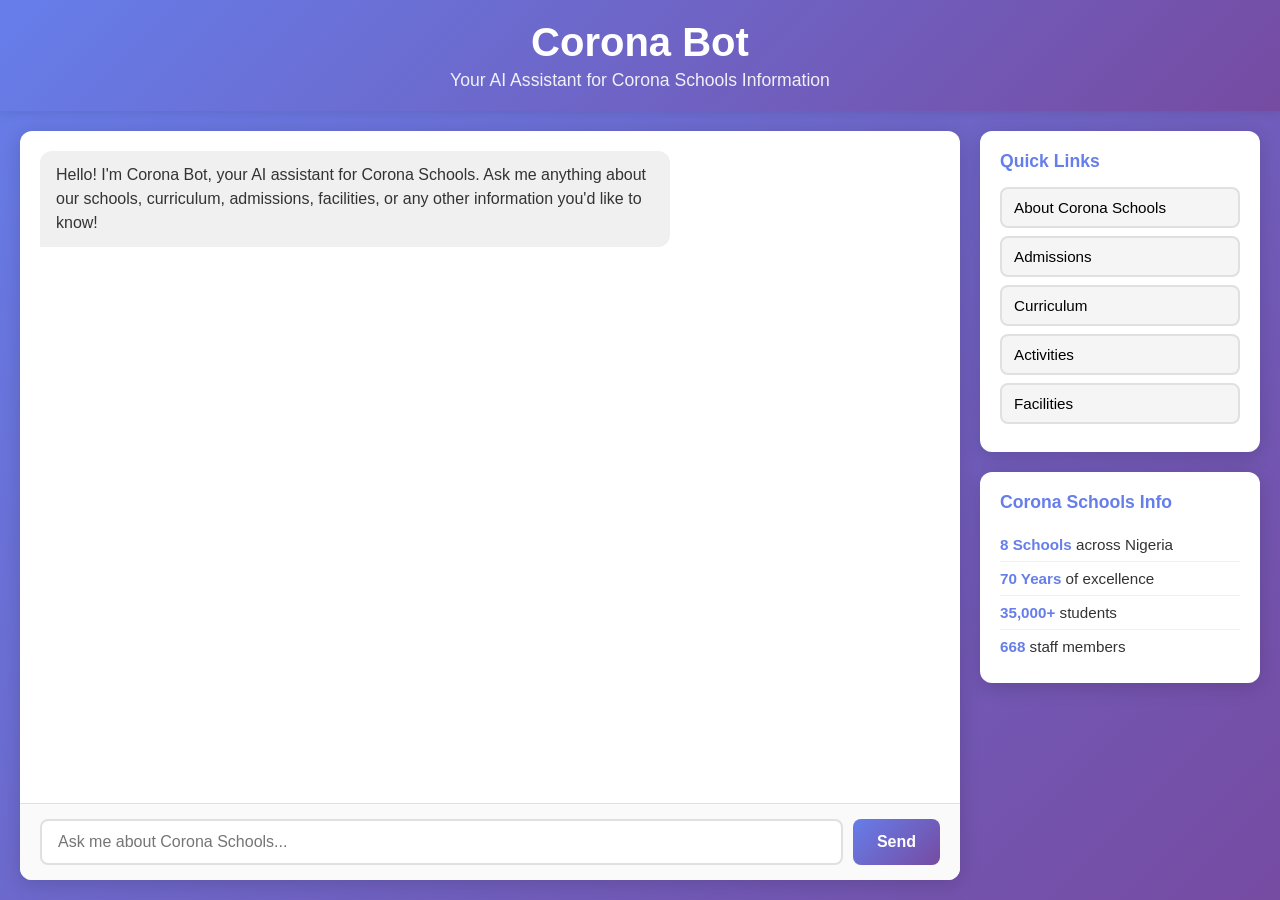
<file: index.html>
<!DOCTYPE html>
<html lang="en">
<head>
    <meta charset="UTF-8">
    <meta name="viewport" content="width=device-width, initial-scale=1.0">
    <title>Corona Bot - Ask About Corona Schools</title>
    <link rel="stylesheet" href="styles.css">
</head>
<body>
    <div class="container">
        <header class="header">
            <div class="header-content">
                <h1>Corona Bot</h1>
                <p>Your AI Assistant for Corona Schools Information</p>
            </div>
        </header>

        <main class="main-content">
            <div class="chat-container">
                <div class="chat-messages" id="chatMessages">
                    <div class="message bot-message">
                        <div class="message-content">
                            <p>Hello! I'm Corona Bot, your AI assistant for Corona Schools. Ask me anything about our schools, curriculum, admissions, facilities, or any other information you'd like to know!</p>
                        </div>
                    </div>
                </div>

                <div class="chat-input-area">
                    <form id="chatForm" class="chat-form">
                        <input 
                            type="text" 
                            id="userInput" 
                            class="chat-input" 
                            placeholder="Ask me about Corona Schools..." 
                            autocomplete="off"
                        >
                        <button type="submit" class="send-btn">Send</button>
                    </form>
                </div>
            </div>

            <aside class="sidebar">
                <div class="quick-links">
                    <h3>Quick Links</h3>
                    <button class="quick-link-btn" onclick="askQuestion('Tell me about Corona Schools')">About Corona Schools</button>
                    <button class="quick-link-btn" onclick="askQuestion('What are the admission requirements?')">Admissions</button>
                    <button class="quick-link-btn" onclick="askQuestion('What curriculum do you offer?')">Curriculum</button>
                    <button class="quick-link-btn" onclick="askQuestion('What are the co-curricular activities?')">Activities</button>
                    <button class="quick-link-btn" onclick="askQuestion('Tell me about the facilities')">Facilities</button>
                </div>

                <div class="info-box">
                    <h3>Corona Schools Info</h3>
                    <ul>
                        <li><strong>8 Schools</strong> across Nigeria</li>
                        <li><strong>70 Years</strong> of excellence</li>
                        <li><strong>35,000+</strong> students</li>
                        <li><strong>668</strong> staff members</li>
                    </ul>
                </div>
            </aside>
        </main>
    </div>

    <script src="script.js"></script>
</body>
</html>
</file>
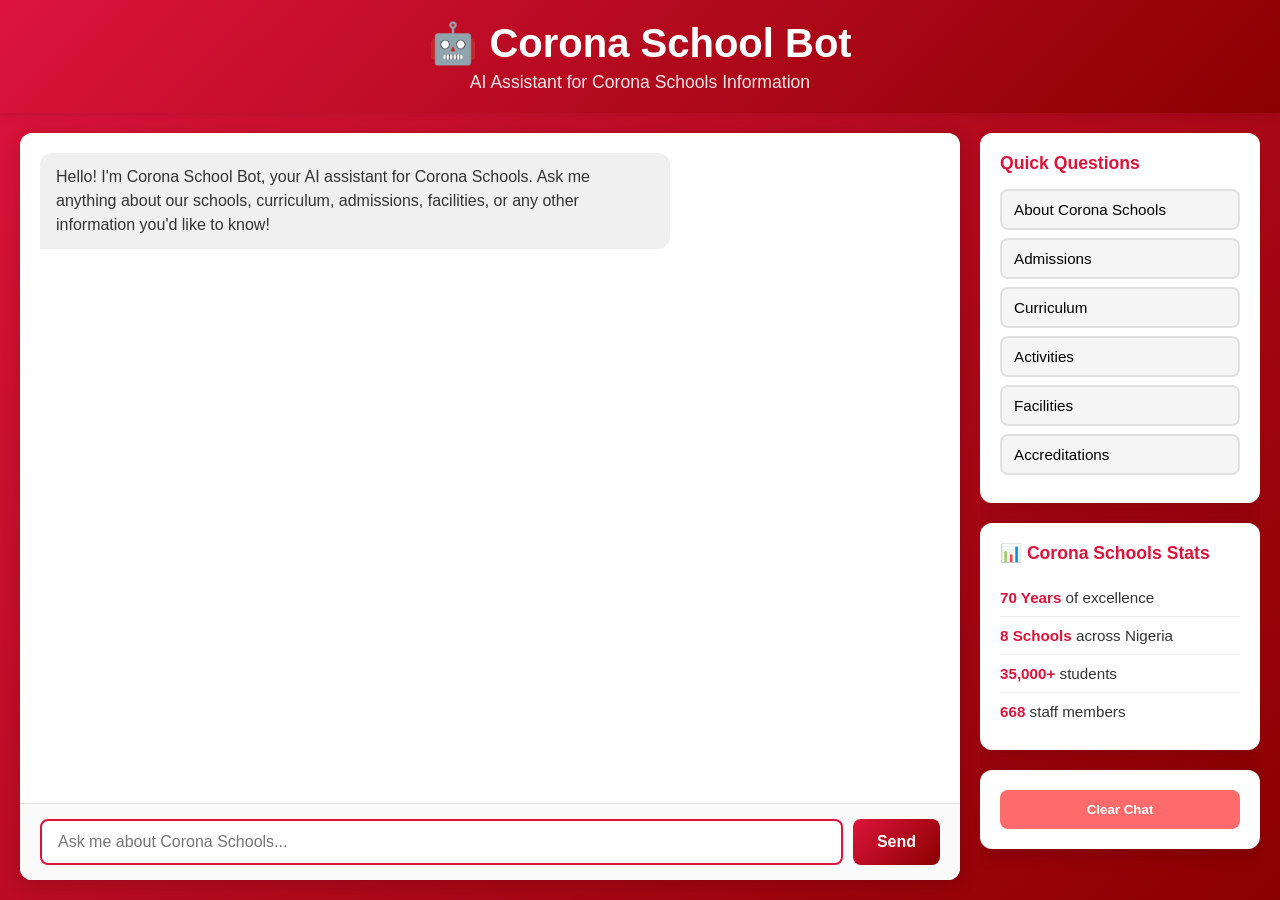
<file: corona-bot.html>
<!DOCTYPE html>
<html lang="en">
<head>
    <meta charset="UTF-8">
    <meta name="viewport" content="width=device-width, initial-scale=1.0">
    <title>Corona School Bot - AI Assistant for Corona Schools</title>
    <style>
        * {
            margin: 0;
            padding: 0;
            box-sizing: border-box;
        }

        body {
            font-family: 'Segoe UI', Tahoma, Geneva, Verdana, sans-serif;
            background: linear-gradient(135deg, #dc143c 0%, #8b0000 100%);
            min-height: 100vh;
            color: #333;
        }

        .container {
            display: flex;
            flex-direction: column;
            height: 100vh;
            max-width: 1400px;
            margin: 0 auto;
        }

        /* Header */
        .header {
            background: linear-gradient(135deg, #dc143c 0%, #8b0000 100%);
            color: white;
            padding: 20px;
            text-align: center;
            box-shadow: 0 2px 10px rgba(0, 0, 0, 0.1);
        }

        .header h1 {
            font-size: 2.5em;
            margin-bottom: 5px;
            font-weight: 700;
        }

        .header p {
            font-size: 1.1em;
            opacity: 0.9;
        }

        /* Main Content */
        .main-content {
            display: flex;
            flex: 1;
            gap: 20px;
            padding: 20px;
            overflow: hidden;
        }

        /* Chat Container */
        .chat-container {
            flex: 1;
            display: flex;
            flex-direction: column;
            background: white;
            border-radius: 12px;
            box-shadow: 0 4px 20px rgba(0, 0, 0, 0.15);
            overflow: hidden;
        }

        .chat-messages {
            flex: 1;
            overflow-y: auto;
            padding: 20px;
            display: flex;
            flex-direction: column;
            gap: 15px;
        }

        .message {
            display: flex;
            animation: slideIn 0.3s ease-out;
        }

        @keyframes slideIn {
            from {
                opacity: 0;
                transform: translateY(10px);
            }
            to {
                opacity: 1;
                transform: translateY(0);
            }
        }

        .user-message {
            justify-content: flex-end;
        }

        .user-message .message-content {
            background: linear-gradient(135deg, #dc143c 0%, #8b0000 100%);
            color: white;
            border-radius: 12px 12px 0 12px;
            padding: 12px 16px;
            max-width: 70%;
            word-wrap: break-word;
            box-shadow: 0 2px 8px rgba(220, 20, 60, 0.3);
        }

        .bot-message .message-content {
            background: #f0f0f0;
            color: #333;
            border-radius: 12px 12px 12px 0;
            padding: 12px 16px;
            max-width: 70%;
            word-wrap: break-word;
            line-height: 1.6;
        }

        .message-content p {
            margin: 0;
            line-height: 1.5;
        }

        .message-content ul {
            margin: 10px 0 0 20px;
            line-height: 1.8;
        }

        .message-content li {
            margin: 5px 0;
        }

        /* Chat Input Area */
        .chat-input-area {
            padding: 15px 20px;
            border-top: 1px solid #e0e0e0;
            background: #fafafa;
        }

        .chat-form {
            display: flex;
            gap: 10px;
        }

        .chat-input {
            flex: 1;
            padding: 12px 16px;
            border: 2px solid #e0e0e0;
            border-radius: 8px;
            font-size: 1em;
            transition: border-color 0.3s;
        }

        .chat-input:focus {
            outline: none;
            border-color: #dc143c;
        }

        .send-btn {
            padding: 12px 24px;
            background: linear-gradient(135deg, #dc143c 0%, #8b0000 100%);
            color: white;
            border: none;
            border-radius: 8px;
            font-size: 1em;
            font-weight: 600;
            cursor: pointer;
            transition: transform 0.2s, box-shadow 0.2s;
        }

        .send-btn:hover {
            transform: translateY(-2px);
            box-shadow: 0 4px 12px rgba(220, 20, 60, 0.4);
        }

        .send-btn:active {
            transform: translateY(0);
        }

        .send-btn:disabled {
            opacity: 0.6;
            cursor: not-allowed;
        }

        /* Loading Animation */
        .loading {
            text-align: center;
            padding: 10px;
            display: none;
        }

        .dot {
            display: inline-block;
            width: 8px;
            height: 8px;
            border-radius: 50%;
            background: #dc143c;
            margin: 0 4px;
            animation: bounce 1.4s infinite;
        }

        .dot:nth-child(2) {
            animation-delay: 0.2s;
        }

        .dot:nth-child(3) {
            animation-delay: 0.4s;
        }

        @keyframes bounce {
            0%, 80%, 100% {
                opacity: 0.3;
                transform: translateY(0);
            }
            40% {
                opacity: 1;
                transform: translateY(-10px);
            }
        }

        /* Sidebar */
        .sidebar {
            width: 280px;
            display: flex;
            flex-direction: column;
            gap: 20px;
            overflow-y: auto;
        }

        .quick-links,
        .info-box,
        .action-box {
            background: white;
            border-radius: 12px;
            padding: 20px;
            box-shadow: 0 4px 20px rgba(0, 0, 0, 0.15);
        }

        .quick-links h3,
        .info-box h3 {
            color: #dc143c;
            margin-bottom: 15px;
            font-size: 1.1em;
            font-weight: 600;
        }

        .quick-link-btn {
            display: block;
            width: 100%;
            padding: 10px 12px;
            margin-bottom: 8px;
            background: #f5f5f5;
            border: 2px solid #e0e0e0;
            border-radius: 8px;
            cursor: pointer;
            font-size: 0.95em;
            transition: all 0.3s;
            text-align: left;
            font-weight: 500;
        }

        .quick-link-btn:hover {
            background: #dc143c;
            color: white;
            border-color: #dc143c;
            transform: translateX(5px);
        }

        .info-box ul {
            list-style: none;
        }

        .info-box li {
            padding: 10px 0;
            border-bottom: 1px solid #f0f0f0;
            font-size: 0.95em;
        }

        .info-box li:last-child {
            border-bottom: none;
        }

        .info-box strong {
            color: #dc143c;
            font-weight: 600;
        }

        .clear-btn {
            width: 100%;
            padding: 12px;
            background: #ff6b6b;
            color: white;
            border: none;
            border-radius: 8px;
            cursor: pointer;
            font-weight: 600;
            transition: all 0.3s;
        }

        .clear-btn:hover {
            background: #ff5252;
            transform: translateY(-2px);
            box-shadow: 0 4px 12px rgba(255, 107, 107, 0.3);
        }

        /* Scrollbar Styling */
        .chat-messages::-webkit-scrollbar,
        .sidebar::-webkit-scrollbar {
            width: 8px;
        }

        .chat-messages::-webkit-scrollbar-track,
        .sidebar::-webkit-scrollbar-track {
            background: #f1f1f1;
        }

        .chat-messages::-webkit-scrollbar-thumb,
        .sidebar::-webkit-scrollbar-thumb {
            background: #dc143c;
            border-radius: 4px;
        }

        .chat-messages::-webkit-scrollbar-thumb:hover,
        .sidebar::-webkit-scrollbar-thumb:hover {
            background: #8b0000;
        }

        /* Responsive Design */
        @media (max-width: 768px) {
            .main-content {
                flex-direction: column;
            }

            .sidebar {
                width: 100%;
                max-height: 300px;
            }

            .user-message .message-content,
            .bot-message .message-content {
                max-width: 100%;
            }

            .header h1 {
                font-size: 1.8em;
            }

            .header p {
                font-size: 0.95em;
            }
        }

        @media (max-width: 480px) {
            .main-content {
                padding: 10px;
                gap: 10px;
            }

            .header {
                padding: 15px;
            }

            .header h1 {
                font-size: 1.5em;
            }

            .chat-input {
                font-size: 16px;
            }
        }
    </style>
</head>
<body>
    <div class="container">
        <header class="header">
            <div class="header-content">
                <h1>🤖 Corona School Bot</h1>
                <p>AI Assistant for Corona Schools Information</p>
            </div>
        </header>

        <main class="main-content">
            <div class="chat-container">
                <div class="chat-messages" id="chatMessages">
                    <div class="message bot-message">
                        <div class="message-content">
                            <p>Hello! I'm Corona School Bot, your AI assistant for Corona Schools. Ask me anything about our schools, curriculum, admissions, facilities, or any other information you'd like to know!</p>
                        </div>
                    </div>
                </div>

                <div class="chat-input-area">
                    <form id="chatForm" class="chat-form">
                        <input 
                            type="text" 
                            id="userInput" 
                            class="chat-input" 
                            placeholder="Ask me about Corona Schools..." 
                            autocomplete="off"
                        >
                        <button type="submit" class="send-btn">Send</button>
                    </form>
                    <div class="loading" id="loading">
                        <span class="dot"></span><span class="dot"></span><span class="dot"></span>
                    </div>
                </div>
            </div>

            <aside class="sidebar">
                <div class="quick-links">
                    <h3>Quick Questions</h3>
                    <button class="quick-link-btn" onclick="askQuestion('Tell me about Corona Schools')">About Corona Schools</button>
                    <button class="quick-link-btn" onclick="askQuestion('What are the admission requirements?')">Admissions</button>
                    <button class="quick-link-btn" onclick="askQuestion('What curriculum do you offer?')">Curriculum</button>
                    <button class="quick-link-btn" onclick="askQuestion('What are the co-curricular activities?')">Activities</button>
                    <button class="quick-link-btn" onclick="askQuestion('Tell me about the facilities')">Facilities</button>
                    <button class="quick-link-btn" onclick="askQuestion('What accreditations do you have?')">Accreditations</button>
                </div>

                <div class="info-box">
                    <h3>📊 Corona Schools Stats</h3>
                    <ul>
                        <li><strong>70 Years</strong> of excellence</li>
                        <li><strong>8 Schools</strong> across Nigeria</li>
                        <li><strong>35,000+</strong> students</li>
                        <li><strong>668</strong> staff members</li>
                    </ul>
                </div>

                <div class="action-box">
                    <button class="clear-btn" onclick="clearChat()">Clear Chat</button>
                </div>
            </aside>
        </main>
    </div>

    <script>
        // Corona Schools Knowledge Base - Updated 2026
        const coronaKnowledge = {
            leadership: {
                trustCouncil: {
                    chairman: "Mr. Olaniyi Yusuf (Appointed early 2026)",
                    directorOfEducation: "Mrs. Adetokunbo Matilukuro",
                    ceo: "Mrs. Adeyoyin Adesina"
                },
                schools: {
                    ikoyiPrimary: {
                        head: "Mrs. Funlola Olorunishola (Since 2022)",
                        location: "6 Mekunwen Road, Ikoyi",
                        houses: ["Crane", "Weaver", "Kingfisher", "Heron"],
                        curriculum: "Blend of Nigerian National Curriculum and British National Curriculum"
                    },
                    lekkiPrimary: {
                        head: "Mrs. Grace Omo-Egbekuse",
                        location: "Abijo GRA, Lekki",
                        focus: "Technology and innovation, robotics competitions (Pi Wars)"
                    },
                    lekkiSecondary: {
                        principal: "Mr. Amoo",
                        location: "Abijo GRA, Lekki",
                        type: "Day Secondary School"
                    },
                    agbaraSecondary: {
                        principal: "Mr. Chijioke Anyanwu",
                        location: "Agbara Estate",
                        type: "Boarding Secondary School",
                        accreditation: "NEASC Accredited - only in Africa"
                    },
                    gbagada: {
                        location: "Gbagada, Lagos",
                        specialty: "Foremost Rugby School in Lagos State, 4-time trophy winner"
                    }
                }
            },
            generalInfo: {
                yearsOfExcellence: 70,
                totalSchools: 8,
                totalStudents: "35,000+",
                staffCount: 668,
                mission: "Provide world-class education with high moral and ethical values",
                vision: "Be Nigeria's leading educational institution producing well-rounded young men and women"
            },
            curriculum: {
                nursery: "Montessori method",
                primary: "Blend of Nigerian and International Primary Curriculum (IPC)",
                secondary: "Blend of Nigerian and British curricula"
            },
            accreditations: [
                "NEASC Accreditation (Corona Secondary School Agbara - only in Africa)",
                "ACCA Foundation Level (only secondary school in Nigeria)",
                "British Council Community Initiative Award 2019",
                "Microsoft Showcase/Incubator Schools",
                "158 Microsoft Innovative Experts",
                "187 Microsoft Certified Experts"
            ],
            activities: [
                "Music", "Taekwondo", "Athletics", "Ballet", "Golf", "Cheerleading",
                "Dance", "Basketball", "Drama", "French", "Chess", "STEAM",
                "Model United Nations", "Public Speaking", "Debating", "Cooking Club",
                "Rugby", "German", "Hausa", "Igbo", "Yoruba", "Reading", "Football",
                "Robotics (Pi Wars)"
            ]
        };

        // AI Response Generator
        function generateSmartResponse(userMessage) {
            const message = userMessage.toLowerCase().trim();
            
            // Greeting responses
            if (message.match(/^(hi|hello|hey|greetings|good morning|good afternoon|good evening)/i)) {
                return "Hello! Welcome to Corona School Bot. I'm here to help you learn about Corona Schools. What would you like to know?";
            }
            
            // How are you
            if (message.match(/how are you|how's it going|how do you feel/i)) {
                return "I'm doing great, thank you for asking! I'm here and ready to help you with any questions about Corona Schools. What can I tell you?";
            }
            
            // Leadership questions
            if (message.match(/chairman|ceo|director|leadership|who leads|who runs|head of school|principal/i)) {
                return `**Corona Schools Leadership (2026):**\n\n**Trust Council:**\n• Chairman: ${coronaKnowledge.leadership.trustCouncil.chairman}\n• Director of Education: ${coronaKnowledge.leadership.trustCouncil.directorOfEducation}\n• CEO/Trust Council Secretary: ${coronaKnowledge.leadership.trustCouncil.ceo}\n\n**School Heads:**\n• Ikoyi Primary: ${coronaKnowledge.leadership.schools.ikoyiPrimary.head}\n• Lekki Primary: ${coronaKnowledge.leadership.schools.lekkiPrimary.head}\n• Lekki Secondary: Principal ${coronaKnowledge.leadership.schools.lekkiSecondary.principal}\n• Agbara Secondary: Principal ${coronaKnowledge.leadership.schools.agbaraSecondary.principal}`;
            }
            
            // Ikoyi questions
            if (message.match(/ikoyi/i)) {
                const school = coronaKnowledge.leadership.schools.ikoyiPrimary;
                return `**Corona School, Ikoyi:**\n\n• Head of School: ${school.head}\n• Location: ${school.location}\n• Curriculum: ${school.curriculum}\n• Houses: ${school.houses.join(', ')}\n• Known for: "Total Child" approach and strong tradition\n• Type: Flagship primary school`;
            }
            
            // Lekki questions
            if (message.match(/lekki/i)) {
                const primary = coronaKnowledge.leadership.schools.lekkiPrimary;
                const secondary = coronaKnowledge.leadership.schools.lekkiSecondary;
                return `**Corona Schools, Lekki:**\n\n**Primary School:**\n• Head of School: ${primary.head}\n• Location: ${primary.location}\n• Focus: ${primary.focus}\n\n**Day Secondary School (CDSS):**\n• Principal: ${secondary.principal}\n• Location: ${secondary.location}\n• Type: ${secondary.type}`;
            }
            
            // Agbara questions
            if (message.match(/agbara/i)) {
                const school = coronaKnowledge.leadership.schools.agbaraSecondary;
                return `**Corona Secondary School, Agbara:**\n\n• Principal: ${school.principal}\n• Location: ${school.location}\n• Type: ${school.type}\n• Accreditation: ${school.accreditation}\n• Special: Only secondary school in Africa with NEASC accreditation`;
            }
            
            // Gbagada questions
            if (message.match(/gbagada/i)) {
                const school = coronaKnowledge.leadership.schools.gbagada;
                return `**Corona School, Gbagada:**\n\n• Location: ${school.location}\n• Specialty: ${school.specialty}\n• Known for: Excellence in Rugby sports`;
            }
            
            // About Corona Schools
            if (message.match(/about|who are you|what is corona|tell me about|introduce/i)) {
                const info = coronaKnowledge.generalInfo;
                return `**About Corona Schools:**\n\nCorona Schools' Trust Council is a prestigious educational institution in Nigeria with ${info.yearsOfExcellence} years of excellence.\n\n**Key Stats:**\n• ${info.totalSchools} schools across Nigeria\n• ${info.totalStudents} students (current and past)\n• ${info.staffCount} experienced staff members\n\n**Mission:** ${info.mission}\n\n**Vision:** ${info.vision}`;
            }
            
            // Curriculum
            if (message.match(/curriculum|subjects|program|course|what do you teach|education|learning/i)) {
                const curr = coronaKnowledge.curriculum;
                return `**Corona Schools Curriculum:**\n\n**Nursery:** ${curr.nursery}\n\n**Primary:** ${curr.primary}\n\n**Secondary:** ${curr.secondary}\n\nAll programs focus on developing well-rounded students with strong academic foundations and moral values.`;
            }
            
            // Activities
            if (message.match(/activities|co-curricular|sports|clubs|music|drama|rugby|what can i do|extracurricular/i)) {
                const activities = coronaKnowledge.activities;
                return `**Co-Curricular Activities:**\n\nWe offer 30+ diverse activities including:\n\n${activities.slice(0, 15).join(', ')}\n\nAnd many more! These activities develop leadership, teamwork, creativity, and diverse talents.`;
            }
            
            // Accreditations
            if (message.match(/accreditation|award|certified|recognition|neasc|acca|british council/i)) {
                return `**Corona Schools Accreditations & Awards:**\n\n• ${coronaKnowledge.accreditations.join('\n• ')}`;
            }
            
            // Admissions
            if (message.match(/admission|enroll|register|apply|entrance|how to join|get in/i)) {
                return `**Admissions Information:**\n\n• Academic Year: 2025/2026\n• Levels: Year 7-11\n• School Types: Boarding & Day School\n• Programs: Regular & Scholarship\n\nEntrance Examination Registration is ongoing. Contact the admissions office for more details.`;
            }
            
            // Thanks
            if (message.match(/thank|thanks|appreciate|grateful/i)) {
                return "You're welcome! I'm happy to help. Do you have any other questions about Corona Schools?";
            }ch
            
            // Default response
            return `I can help you with information about Corona Schools including:\n\n• Leadership and school heads\n• School locations (Ikoyi, Lekki, Agbara, Gbagada)\n• Curriculum and programs\n• Admissions process\n• Co-curricular activities\n• Accreditations and awards\n• General information\n\nWhat would you like to know?`;
        }

        // Chat functionality
        const chatForm = document.getElementById('chatForm');
        const userInput = document.getElementById('userInput');
        const chatMessages = document.getElementById('chatMessages');
        const sendBtn = document.querySelector('.send-btn');
        const loading = document.getElementById('loading');

        chatForm.addEventListener('submit', async (e) => {
            e.preventDefault();
            const message = userInput.value.trim();
            
            if (message) {
                addMessage(message, 'user');
                userInput.value = '';
                sendBtn.disabled = true;
                loading.style.display = 'block';
                
                try {
                    // Call Flask backend API
                    const response = await fetch('/api/chat', {
                        method: 'POST',
                        headers: {
                            'Content-Type': 'application/json',
                        },
                        body: JSON.stringify({ message: message })
                    });
                    
                    const data = await response.json();
                    
                    if (data.success) {
                        addMessage(data.response, 'bot');
                    } else {
                        addMessage('Sorry, I encountered an error. Please try again.', 'bot');
                    }
                } catch (error) {
                    console.error('Error:', error);
                    addMessage('Sorry, I cannot connect to the server. Make sure Flask is running on port 3000.', 'bot');
                } finally {
                    sendBtn.disabled = false;
                    loading.style.display = 'none';
                    userInput.focus();
                }
            }
        });

        function addMessage(text, sender) {
            const messageDiv = document.createElement('div');
            messageDiv.className = `message ${sender}-message`;
            
            const contentDiv = document.createElement('div');
            contentDiv.className = 'message-content';
            
            const p = document.createElement('p');
            p.textContent = text;
            
            contentDiv.appendChild(p);
            messageDiv.appendChild(contentDiv);
            chatMessages.appendChild(messageDiv);
            
            // Scroll to bottom
            chatMessages.scrollTop = chatMessages.scrollHeight;
        }

        function askQuestion(question) {
            userInput.value = question;
            chatForm.dispatchEvent(new Event('submit'));
        }

        function clearChat() {
            if (confirm('Are you sure you want to clear the chat?')) {
                chatMessages.innerHTML = `
                    <div class="message bot-message">
                        <div class="message-content">
                            <p>Chat cleared! Hello! I'm Corona School Bot. What would you like to know about Corona Schools?</p>
                        </div>
                    </div>
                `;
                userInput.focus();
            }
        }

        // Focus input on load
        window.addEventListener('load', () => {
            userInput.focus();
        });
    </script>
</body>
</html>
</file>
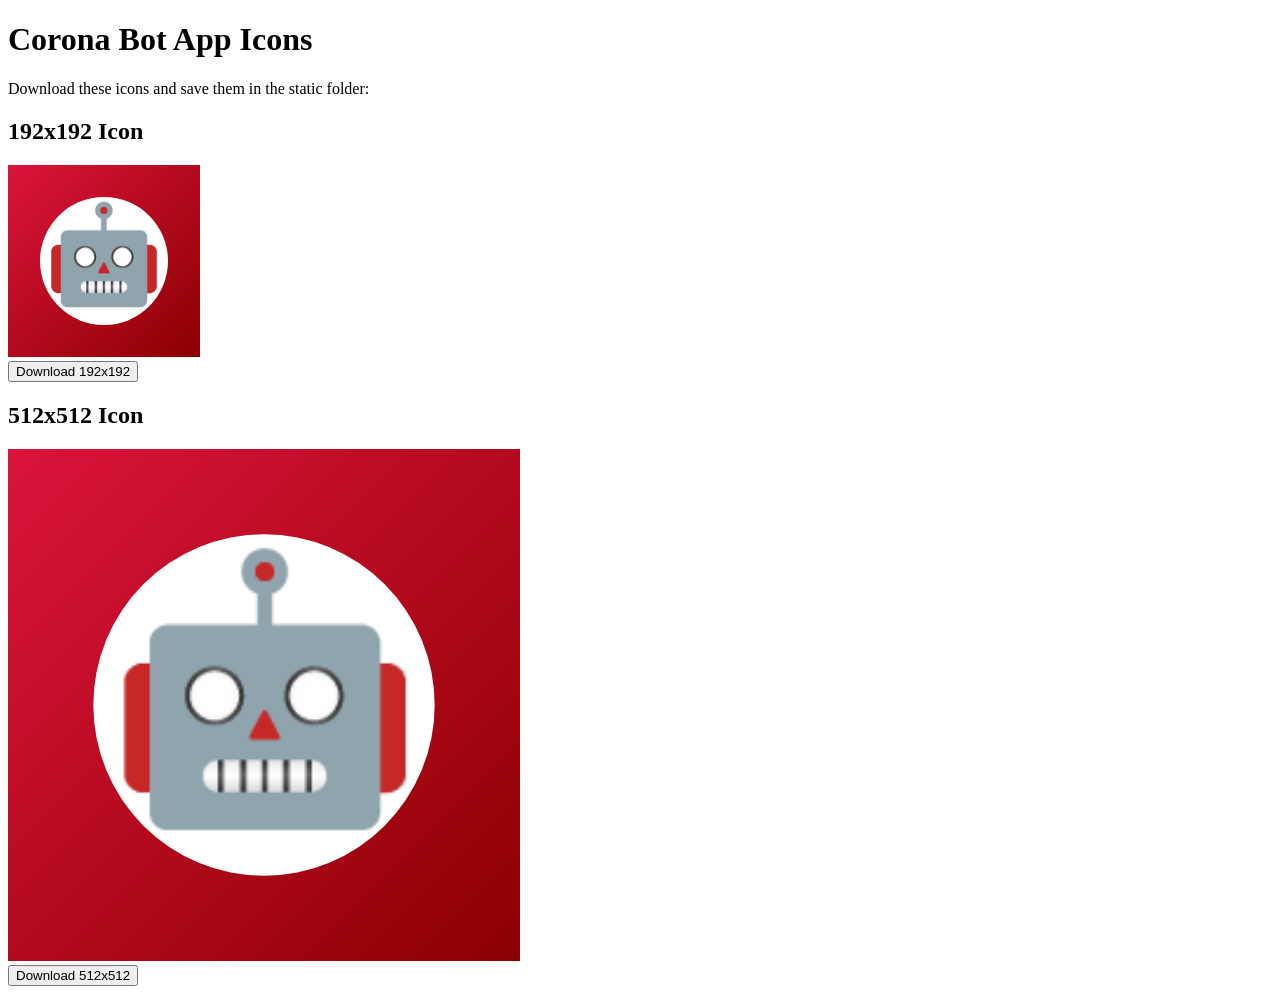
<file: create_icons.html>
<!DOCTYPE html>
<html>
<head>
    <title>Corona Bot Icon Generator</title>
</head>
<body>
    <h1>Corona Bot App Icons</h1>
    <p>Download these icons and save them in the static folder:</p>
    
    <h2>192x192 Icon</h2>
    <canvas id="icon192" width="192" height="192"></canvas>
    <br><button onclick="download('icon192', 'icon-192.png')">Download 192x192</button>
    
    <h2>512x512 Icon</h2>
    <canvas id="icon512" width="512" height="512"></canvas>
    <br><button onclick="download('icon512', 'icon-512.png')">Download 512x512</button>

    <script>
        function createIcon(canvasId, size) {
            const canvas = document.getElementById(canvasId);
            const ctx = canvas.getContext('2d');
            
            // Red gradient background
            const gradient = ctx.createLinearGradient(0, 0, size, size);
            gradient.addColorStop(0, '#dc143c');
            gradient.addColorStop(1, '#8b0000');
            ctx.fillStyle = gradient;
            ctx.fillRect(0, 0, size, size);
            
            // White circle
            ctx.fillStyle = 'white';
            ctx.beginPath();
            ctx.arc(size/2, size/2, size/3, 0, Math.PI * 2);
            ctx.fill();
            
            // Robot emoji or text
            ctx.fillStyle = '#dc143c';
            ctx.font = `bold ${size/2}px Arial`;
            ctx.textAlign = 'center';
            ctx.textBaseline = 'middle';
            ctx.fillText('🤖', size/2, size/2);
        }
        
        createIcon('icon192', 192);
        createIcon('icon512', 512);
        
        function download(canvasId, filename) {
            const canvas = document.getElementById(canvasId);
            const link = document.createElement('a');
            link.download = filename;
            link.href = canvas.toDataURL('image/png');
            link.click();
        }
    </script>
</body>
</html>
</file>
<file: styles.css>
* {
    margin: 0;
    padding: 0;
    box-sizing: border-box;
}

body {
    font-family: 'Segoe UI', Tahoma, Geneva, Verdana, sans-serif;
    background: linear-gradient(135deg, #667eea 0%, #764ba2 100%);
    min-height: 100vh;
    color: #333;
}

.container {
    display: flex;
    flex-direction: column;
    height: 100vh;
    max-width: 1400px;
    margin: 0 auto;
}

/* Header */
.header {
    background: linear-gradient(135deg, #667eea 0%, #764ba2 100%);
    color: white;
    padding: 20px;
    text-align: center;
    box-shadow: 0 2px 10px rgba(0, 0, 0, 0.1);
}

.header h1 {
    font-size: 2.5em;
    margin-bottom: 5px;
}

.header p {
    font-size: 1.1em;
    opacity: 0.9;
}

/* Main Content */
.main-content {
    display: flex;
    flex: 1;
    gap: 20px;
    padding: 20px;
    overflow: hidden;
}

/* Chat Container */
.chat-container {
    flex: 1;
    display: flex;
    flex-direction: column;
    background: white;
    border-radius: 12px;
    box-shadow: 0 4px 20px rgba(0, 0, 0, 0.15);
    overflow: hidden;
}

.chat-messages {
    flex: 1;
    overflow-y: auto;
    padding: 20px;
    display: flex;
    flex-direction: column;
    gap: 15px;
}

.message {
    display: flex;
    animation: slideIn 0.3s ease-out;
}

@keyframes slideIn {
    from {
        opacity: 0;
        transform: translateY(10px);
    }
    to {
        opacity: 1;
        transform: translateY(0);
    }
}

.user-message {
    justify-content: flex-end;
}

.user-message .message-content {
    background: #667eea;
    color: white;
    border-radius: 12px 12px 0 12px;
    padding: 12px 16px;
    max-width: 70%;
    word-wrap: break-word;
}

.bot-message .message-content {
    background: #f0f0f0;
    color: #333;
    border-radius: 12px 12px 12px 0;
    padding: 12px 16px;
    max-width: 70%;
    word-wrap: break-word;
}

.message-content p {
    margin: 0;
    line-height: 1.5;
}

.message-content ul {
    margin: 10px 0 0 20px;
    line-height: 1.8;
}

.message-content li {
    margin: 5px 0;
}

/* Chat Input Area */
.chat-input-area {
    padding: 15px 20px;
    border-top: 1px solid #e0e0e0;
    background: #fafafa;
}

.chat-form {
    display: flex;
    gap: 10px;
}

.chat-input {
    flex: 1;
    padding: 12px 16px;
    border: 2px solid #e0e0e0;
    border-radius: 8px;
    font-size: 1em;
    transition: border-color 0.3s;
}

.chat-input:focus {
    outline: none;
    border-color: #667eea;
}

.send-btn {
    padding: 12px 24px;
    background: linear-gradient(135deg, #667eea 0%, #764ba2 100%);
    color: white;
    border: none;
    border-radius: 8px;
    font-size: 1em;
    font-weight: 600;
    cursor: pointer;
    transition: transform 0.2s, box-shadow 0.2s;
}

.send-btn:hover {
    transform: translateY(-2px);
    box-shadow: 0 4px 12px rgba(102, 126, 234, 0.4);
}

.send-btn:active {
    transform: translateY(0);
}

/* Sidebar */
.sidebar {
    width: 280px;
    display: flex;
    flex-direction: column;
    gap: 20px;
}

.quick-links,
.info-box {
    background: white;
    border-radius: 12px;
    padding: 20px;
    box-shadow: 0 4px 20px rgba(0, 0, 0, 0.15);
}

.quick-links h3,
.info-box h3 {
    color: #667eea;
    margin-bottom: 15px;
    font-size: 1.1em;
}

.quick-link-btn {
    display: block;
    width: 100%;
    padding: 10px 12px;
    margin-bottom: 8px;
    background: #f5f5f5;
    border: 2px solid #e0e0e0;
    border-radius: 8px;
    cursor: pointer;
    font-size: 0.95em;
    transition: all 0.3s;
    text-align: left;
}

.quick-link-btn:hover {
    background: #667eea;
    color: white;
    border-color: #667eea;
}

.info-box ul {
    list-style: none;
}

.info-box li {
    padding: 8px 0;
    border-bottom: 1px solid #f0f0f0;
    font-size: 0.95em;
}

.info-box li:last-child {
    border-bottom: none;
}

.info-box strong {
    color: #667eea;
}

/* Scrollbar Styling */
.chat-messages::-webkit-scrollbar {
    width: 8px;
}

.chat-messages::-webkit-scrollbar-track {
    background: #f1f1f1;
}

.chat-messages::-webkit-scrollbar-thumb {
    background: #667eea;
    border-radius: 4px;
}

.chat-messages::-webkit-scrollbar-thumb:hover {
    background: #764ba2;
}

/* Responsive Design */
@media (max-width: 768px) {
    .main-content {
        flex-direction: column;
    }

    .sidebar {
        width: 100%;
    }

    .user-message .message-content,
    .bot-message .message-content {
        max-width: 100%;
    }

    .header h1 {
        font-size: 1.8em;
    }
}
</file>
